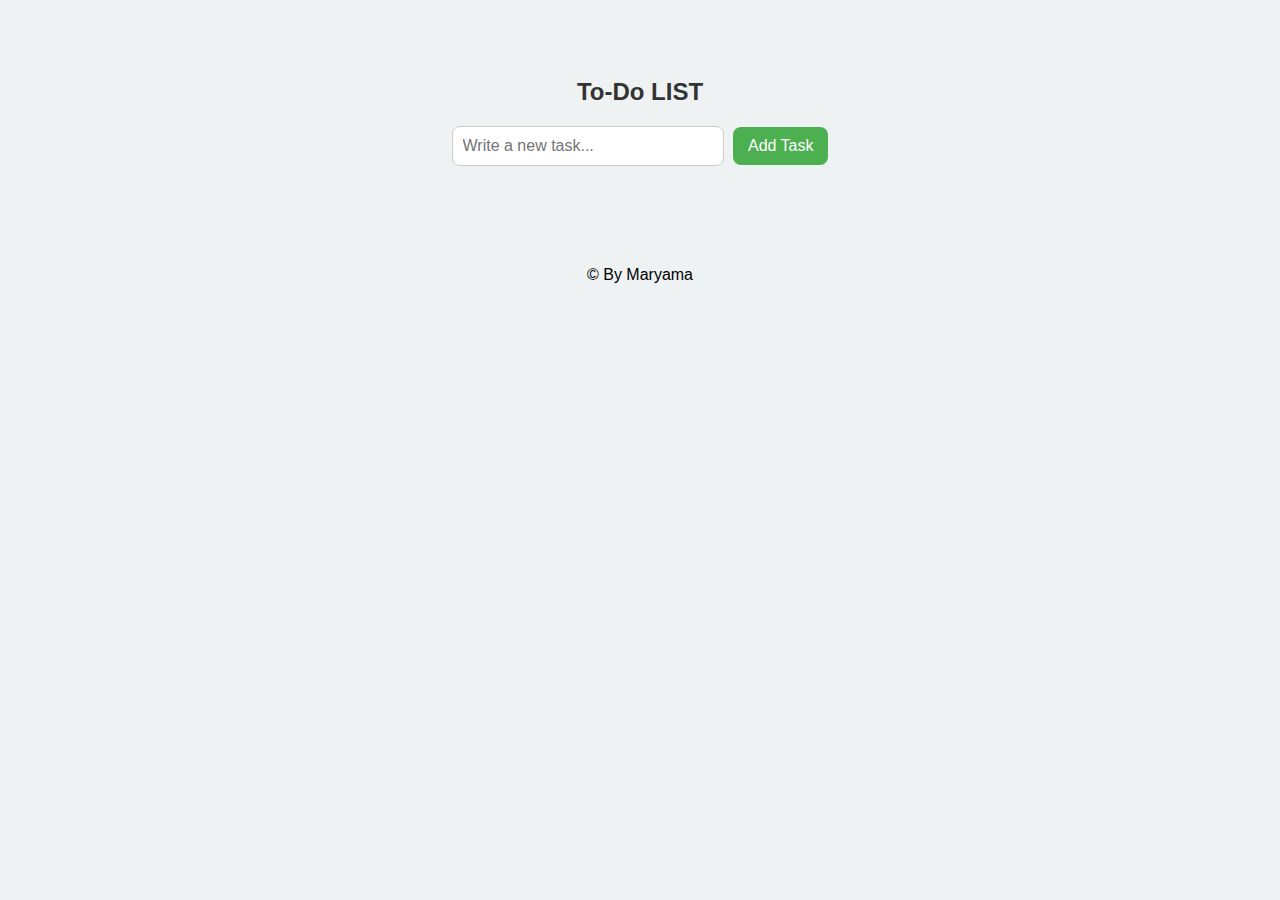
<file: index.html>
<!DOCTYPE html>
<html>
<head>
  <title>To-Do List</title>
  <link rel="stylesheet" href="style.css">
</head>
<body>
  <h2>To-Do LIST</h2>

  <input type="text" id="taskInput" placeholder="Write a new task...">
  <button onclick="addTask()">Add Task</button>

  <ul id="taskList"></ul>

  <script src="java.js"></script>

  <footer>&copy By Maryama</footer>
</body>
</html>
</file>
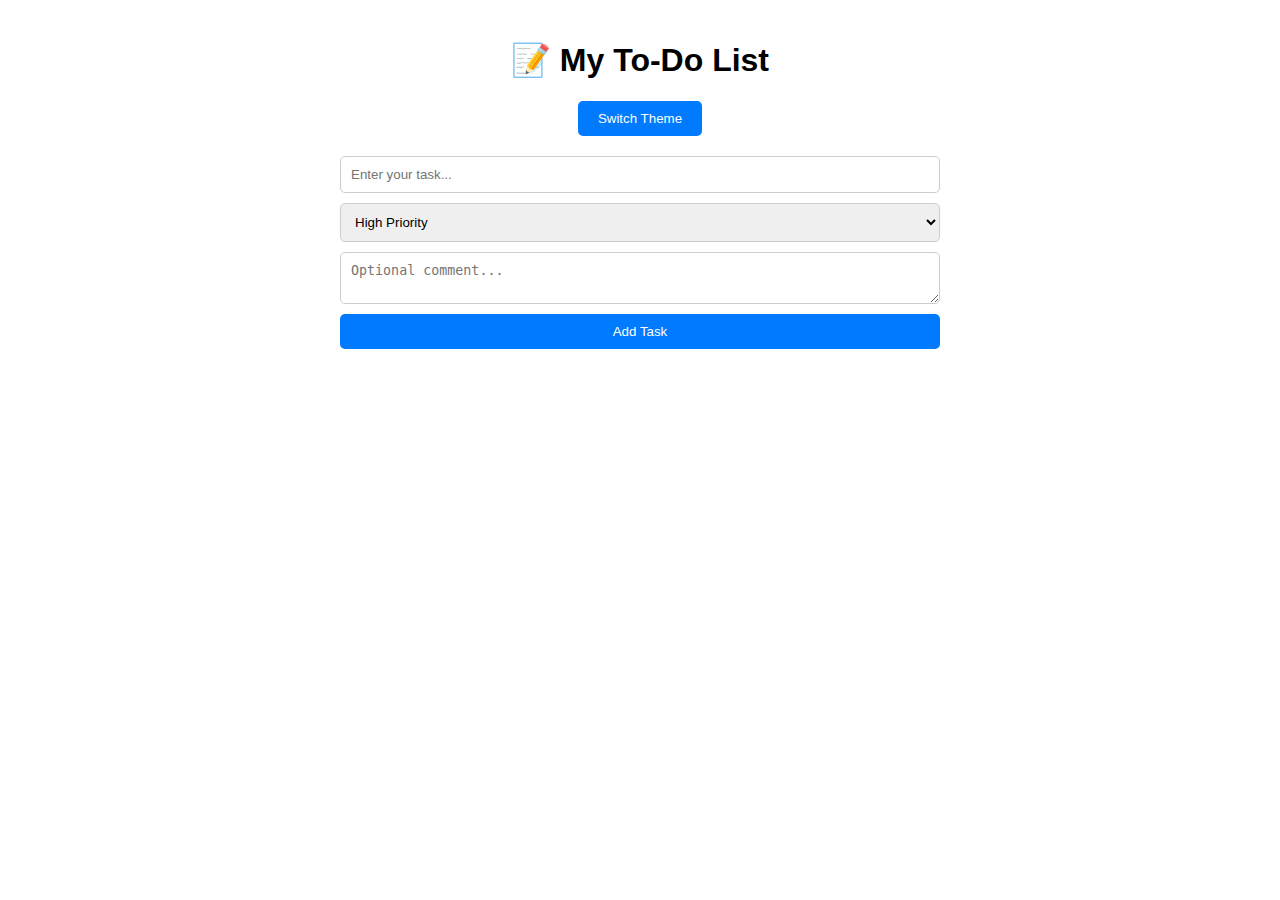
<file: To-list with priority/index.html>
<!DOCTYPE html>
<html lang="en">
<head>
  <meta charset="UTF-8">
  <meta name="viewport" content="width=device-width, initial-scale=1.0">
  <title>To-Do List with Priorities</title>
  <link rel="stylesheet" href="/To-list with priority/style.css">
</head>
<body>
  <div class="app-container">
    <h1>📝 My To-Do List</h1>

    <!-- Theme toggle button -->
    <button id="themeToggle">Switch Theme</button>

    <!-- Task Input Form -->
    <div class="task-form">
      <input type="text" id="taskTitle" placeholder="Enter your task...">
      <select id="taskPriority">
        <option value="high">High Priority</option>
        <option value="medium">Medium Priority</option>
        <option value="low">Low Priority</option>
      </select>
      <textarea id="taskComment" placeholder="Optional comment..."></textarea>
      <button id="addTaskBtn">Add Task</button>
    </div>

    <!-- Task List -->
    <ul id="taskList"></ul>
  </div>

  <script src="/To-list with priority/java.js"></script>
</body>
</html>
</file>
<file: style.css>
body {
  font-family: Arial, sans-serif;
  background-color: #eef2f3;
  text-align: center;
  padding: 50px;
}

h2 {
  color: #333;
}

input[type="text"] {
  padding: 10px;
  width: 250px;
  font-size: 16px;
  border: 1px solid #ccc;
  border-radius: 8px;
}

button {
  padding: 10px 15px;
  margin-left: 5px;
  font-size: 16px;
  background-color: #4caf50;
  color: white;
  border: none;
  border-radius: 8px;
  cursor: pointer;
}

button:hover {
  background-color: #45a049;
}

ul {
  list-style: none;
  padding: 0;
  margin-top: 20px;
}

li {
  padding: 10px;
  background-color: #fff;
  margin: 8px auto;
  width: 300px;
  display: flex;
  justify-content: space-between;
  align-items: center;
  border-radius: 8px;
  box-shadow: 0 2px 5px rgba(0,0,0,0.1);
}
footer{
 margin-top: 100px;
}
</file>
<file: To-list with priority/style.css>
:root {
  --bg-color: #ffffff;
  --text-color: #000000;
  --card-bg: #f2f2f2;
  --button-bg: #007bff;
  --button-text: #ffffff;
}

body.dark {
  --bg-color: #121212;
  --text-color: #f5f5f5;
  --card-bg: #1e1e1e;
  --button-bg: #4caf50;
  --button-text: #ffffff;
}

body {
  margin: 0;
  font-family: Arial, sans-serif;
  background-color: var(--bg-color);
  color: var(--text-color);
  transition: background-color 0.3s, color 0.3s;
}

.app-container {
  max-width: 600px;
  margin: 0 auto;
  padding: 20px;
}

h1 {
  text-align: center;
}

#themeToggle {
  display: block;
  margin: 10px auto 20px;
  padding: 10px 20px;
  background-color: var(--button-bg);
  color: var(--button-text);
  border: none;
  border-radius: 5px;
  cursor: pointer;
}

.task-form {
  display: flex;
  flex-direction: column;
  gap: 10px;
}

.task-form input,
.task-form select,
.task-form textarea {
  padding: 10px;
  border: 1px solid #ccc;
  border-radius: 5px;
}

#addTaskBtn {
  background-color: var(--button-bg);
  color: var(--button-text);
  border: none;
  padding: 10px;
  border-radius: 5px;
  cursor: pointer;
}

ul#taskList {
  list-style-type: none;
  padding: 0;
  margin-top: 20px;
}

ul#taskList li {
  background-color: var(--card-bg);
  padding: 15px;
  border-radius: 8px;
  margin-bottom: 10px;
  display: flex;
  flex-direction: column;
  gap: 5px;
}

.task-header {
  display: flex;
  justify-content: space-between;
  align-items: center;
}

.priority-high {
  color: red;
  font-weight: bold;
}

.priority-medium {
  color: orange;
}

.priority-low {
  color: green;
}

.delete-btn {
  background: none;
  color: red;
  border: none;
  font-size: 18px;
  cursor: pointer;
}
</file>
